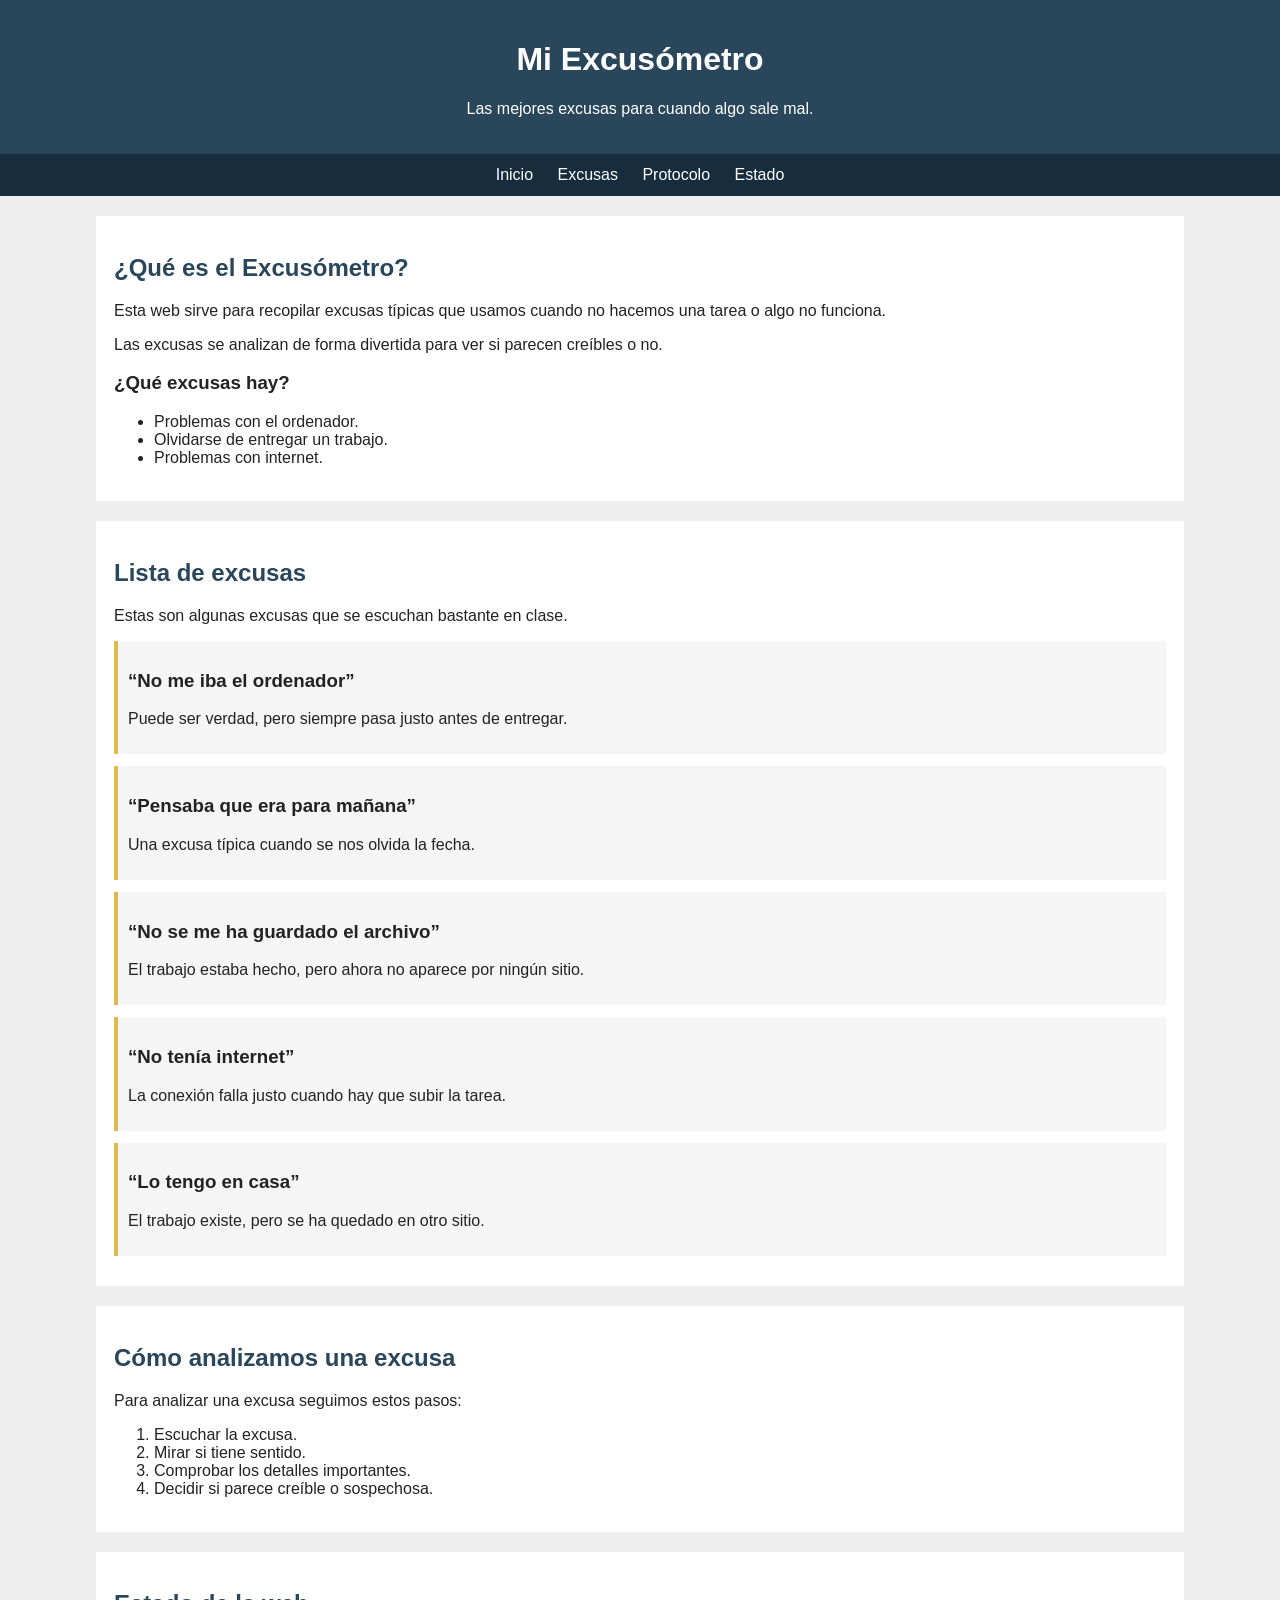
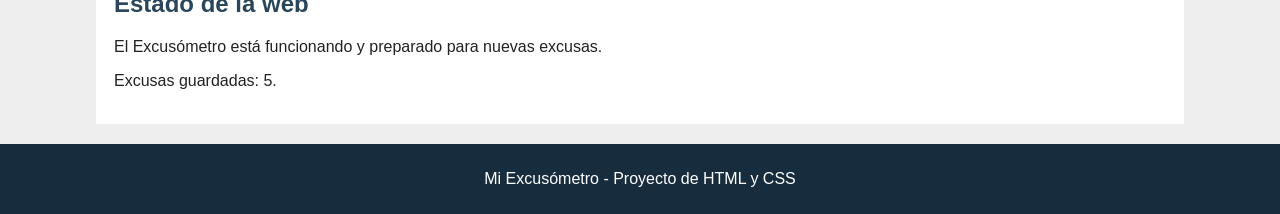
<file: index.html>
<!DOCTYPE html>
<html lang="es">
<head>
    <meta charset="UTF-8">
    <meta name="viewport" content="width=device-width, initial-scale=1.0">
    <meta name="description" content="Una web divertida sobre excusas de clase.">
    <title>Mi Excusómetro</title>
    <link rel="stylesheet" href="estilos.css">
</head>
<body>

    <header>
        <h1>Mi Excusómetro</h1>
        <p>Las mejores excusas para cuando algo sale mal.</p>
    </header>

    <nav>
        <a href="#inicio">Inicio</a>
        <a href="#excusas">Excusas</a>
        <a href="#protocolo">Protocolo</a>
        <a href="#estado">Estado</a>
    </nav>

    <main>
        <section id="inicio">
            <h2>¿Qué es el Excusómetro?</h2>
            <p>Esta web sirve para recopilar excusas típicas que usamos cuando no hacemos una tarea o algo no funciona.</p>
            <p>Las excusas se analizan de forma divertida para ver si parecen creíbles o no.</p>

            <h3>¿Qué excusas hay?</h3>
            <ul>
                <li>Problemas con el ordenador.</li>
                <li>Olvidarse de entregar un trabajo.</li>
                <li>Problemas con internet.</li>
            </ul>
        </section>

        <section id="excusas">
            <h2>Lista de excusas</h2>
            <p>Estas son algunas excusas que se escuchan bastante en clase.</p>

            <article class="excusa">
                <h3>“No me iba el ordenador”</h3>
                <p>Puede ser verdad, pero siempre pasa justo antes de entregar.</p>
            </article>

            <article class="excusa">
                <h3>“Pensaba que era para mañana”</h3>
                <p>Una excusa típica cuando se nos olvida la fecha.</p>
            </article>

            <article class="excusa">
                <h3>“No se me ha guardado el archivo”</h3>
                <p>El trabajo estaba hecho, pero ahora no aparece por ningún sitio.</p>
            </article>

            <article class="excusa">
                <h3>“No tenía internet”</h3>
                <p>La conexión falla justo cuando hay que subir la tarea.</p>
            </article>

            <article class="excusa">
                <h3>“Lo tengo en casa”</h3>
                <p>El trabajo existe, pero se ha quedado en otro sitio.</p>
            </article>
        </section>

        <section id="protocolo">
            <h2>Cómo analizamos una excusa</h2>
            <p>Para analizar una excusa seguimos estos pasos:</p>
            <ol>
                <li>Escuchar la excusa.</li>
                <li>Mirar si tiene sentido.</li>
                <li>Comprobar los detalles importantes.</li>
                <li>Decidir si parece creíble o sospechosa.</li>
            </ol>
        </section>

        <section id="estado">
            <h2>Estado de la web</h2>
            <p>El Excusómetro está funcionando y preparado para nuevas excusas.</p>
            <p>Excusas guardadas: 5.</p>
        </section>
    </main>

    <footer>
        <p>Mi Excusómetro - Proyecto de HTML y CSS</p>
    </footer>

</body>
</html>
</file>
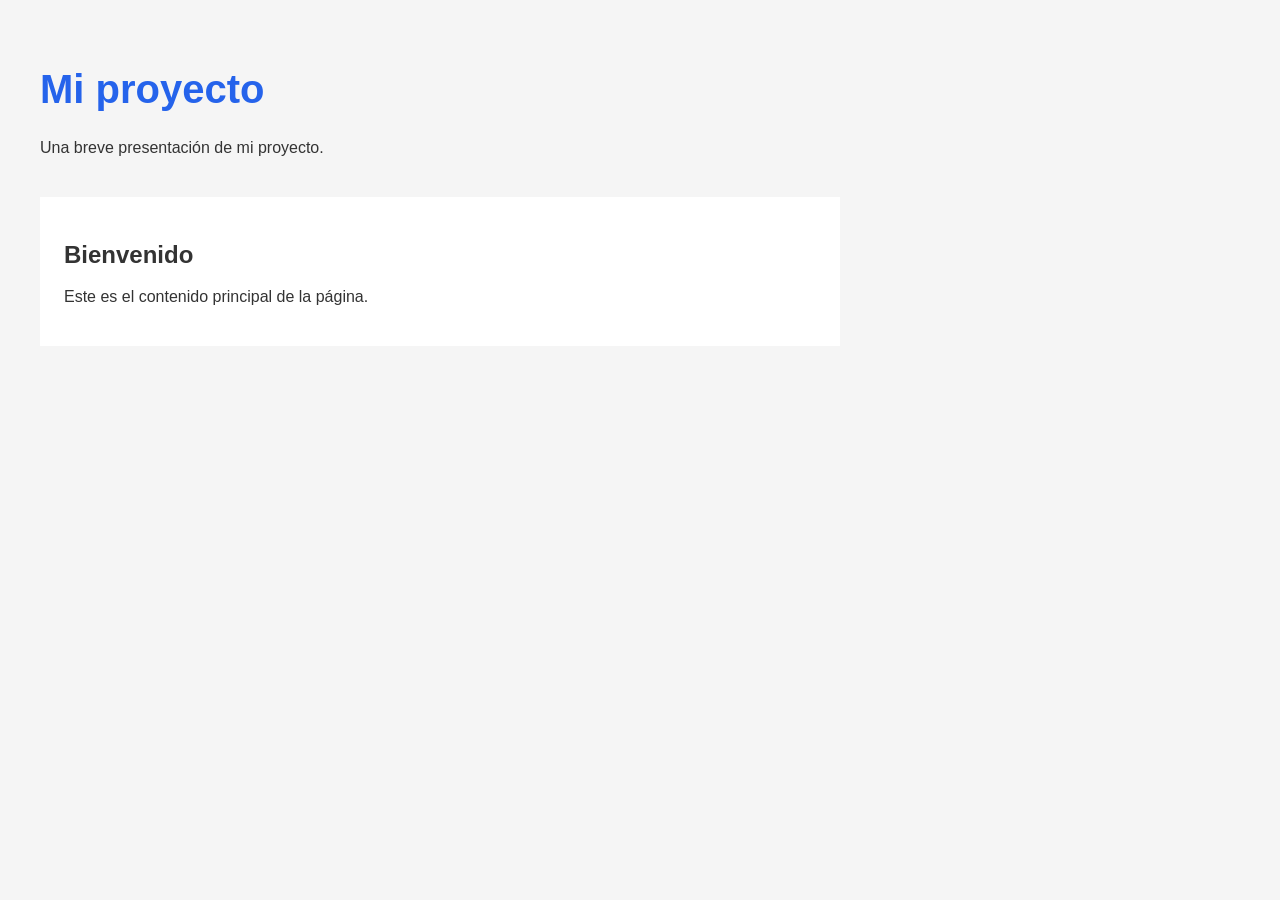
<file: primerexcusometro.html>
<!DOCTYPE html>
<html lang="es">
<head>
  <meta charset="UTF-8">
  <meta name="viewport" content="width=device-width, initial-scale=1.0">
  <title>Excusómetro</title>

  <link rel="stylesheet" href="styles.css">
</head>
<body>

  <header>
    <h1>Mi proyecto</h1>
    <p>Una breve presentación de mi proyecto.</p>
  </header>

  <main>
    <section>
      <h2>Bienvenido</h2>
      <p>Este es el contenido principal de la página.</p>
    </section>
  </main>

</body>
</html>
</file>
<file: estilos.css>
body {
    font-family: Arial, sans-serif;
    background-color: #eeeeee;
    color: #222222;
    margin: 0;
}

header {
    background-color: #29465b;
    color: white;
    text-align: center;
    padding: 20px;
}

nav {
    background-color: #172d3d;
    text-align: center;
    padding: 12px;
}

nav a {
    color: white;
    text-decoration: none;
    margin: 10px;
}

nav a:hover {
    color: yellow;
}

main {
    width: 85%;
    margin: 20px auto;
}

section {
    background-color: white;
    padding: 18px;
    margin-bottom: 20px;
}

h2 {
    color: #29465b;
}

.excusa {
    background-color: #f5f5f5;
    border-left: 4px solid #e0b84f;
    padding: 10px;
    margin: 12px 0;
}

footer {
    background-color: #172d3d;
    color: white;
    text-align: center;
    padding: 10px;
}
</file>
<file: styles.css>
body {
  font-family: Arial, sans-serif;
  margin: 0;
  padding: 40px;
  color: #333;
  background-color: #f5f5f5;
}

header {
  margin-bottom: 40px;
}

h1 {
  font-size: 40px;
  color: #2563eb;
}

main {
  max-width: 800px;
}

section {
  background-color: white;
  padding: 24px;
}
</file>
